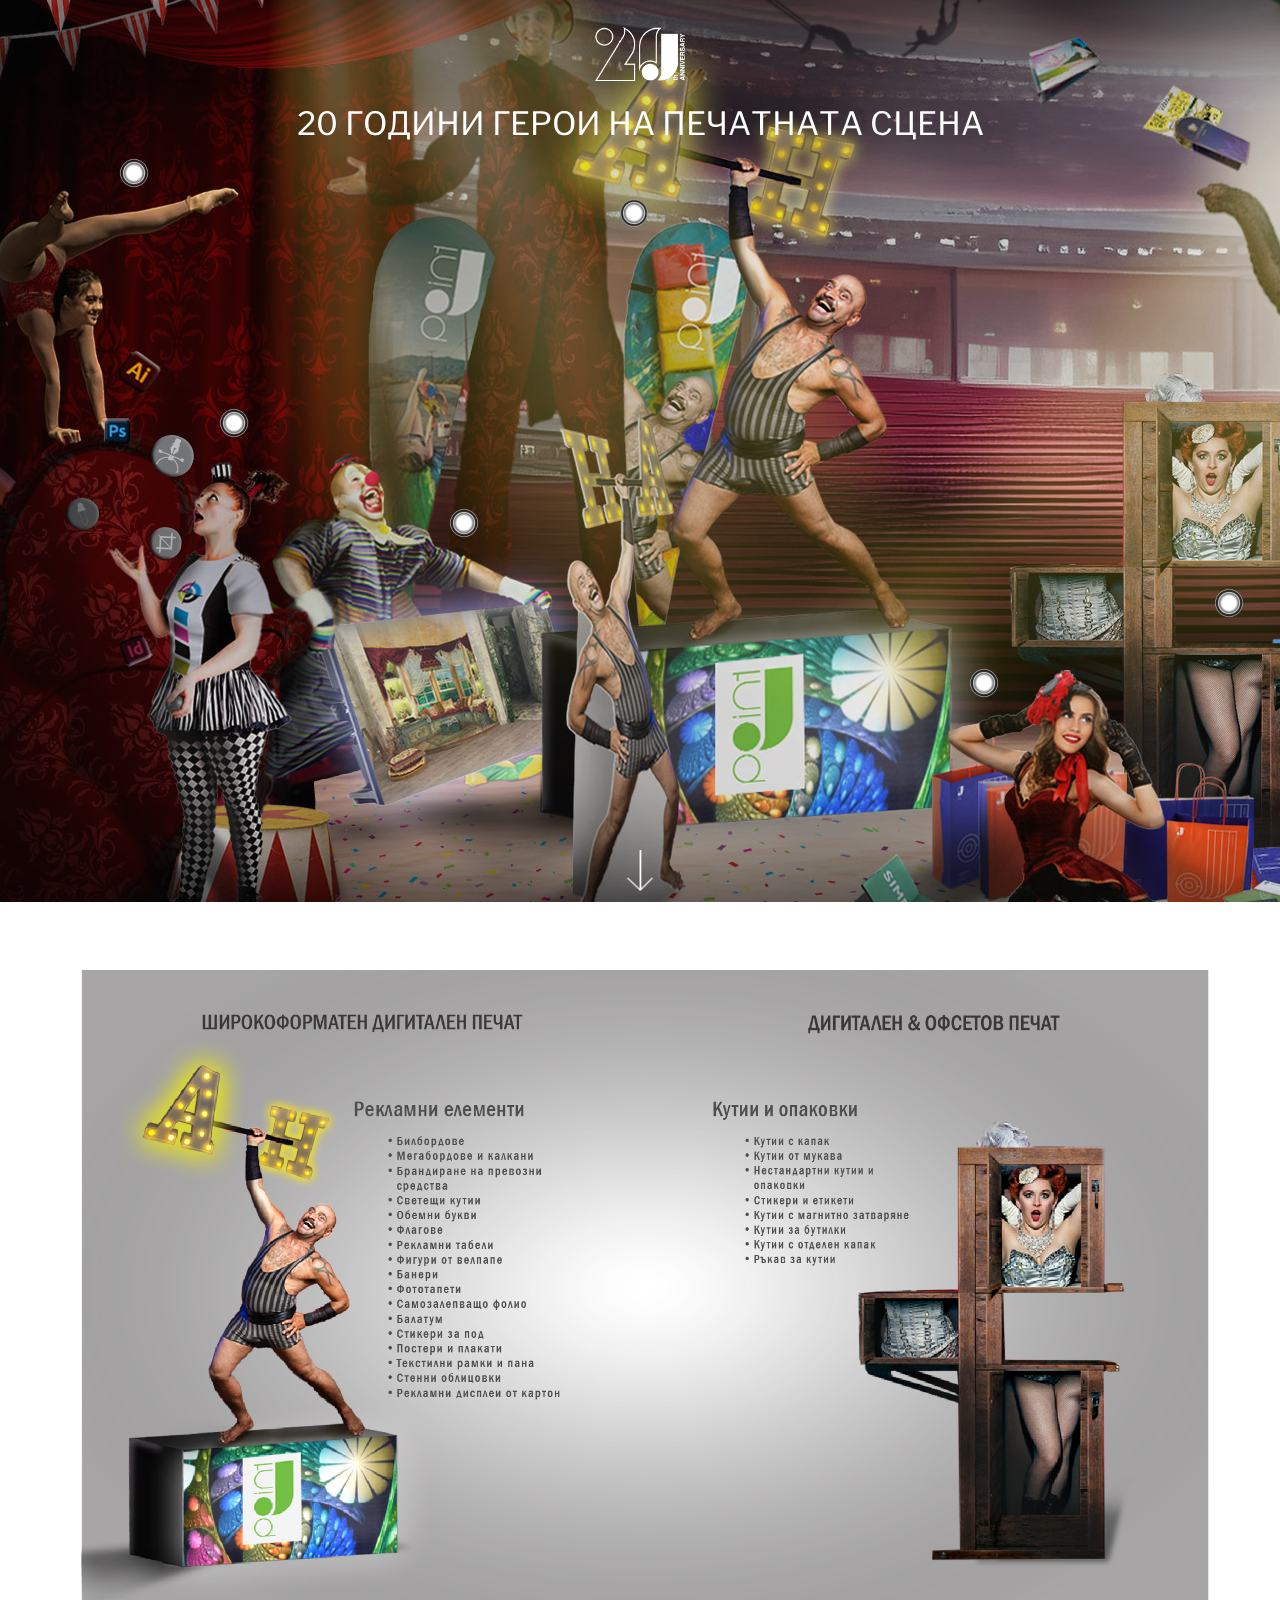
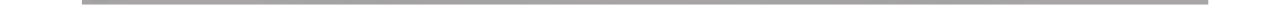
<file: index.html>
<html lang="en">

<head>
    <meta charset="UTF-8">
    <meta http-equiv="X-UA-Compatible" content="IE=edge">
    <meta name="viewport" content="width=device-width, initial-scale=1.0">
    <title>jpoint_20th_anniversary</title>

    <link rel="preconnect" href="https://fonts.googleapis.com">
    <link rel="preconnect" href="https://fonts.gstatic.com" crossorigin>
    <link href="https://fonts.googleapis.com/css2?family=Libre+Franklin&family=Poppins:wght@400;700&display=swap"
        rel="stylesheet">

    <link rel="stylesheet" href="carusel.css">
    <link rel="stylesheet" href="index.css">
</head>

<body>
    <div id="logo">
        <img src="LOGO.png" width="7%">
    </div>
    <p id="slogan">20 ГОДИНИ ГЕРОИ НА ПЕЧАТНАТА СЦЕНА</p>
    <div id="slide_1">

        <div class="container">
            <div class="wrap-slider" id="js-wrapSlider">
                <ul class="js-slider">
                    <li class="item">
                        <img src="SLIDE-1.png" />

                        <img class="info" src="puls-dot.gif" width="50" style="left: 150px; top: 250px;">
                        <img class="info" src="puls-dot.gif" width="50" style="left: 250px; top: 500px;">
                        <img class="info" src="puls-dot.gif" width="50" style="left: 480px; top: 600px;">
                        <img class="info" src="puls-dot.gif" width="50" style="left: 650px; top: 290px;">
                        <img class="info" src="puls-dot.gif" width="50" style="left: 1000px; top: 760px;">
                        <img class="info" src="puls-dot.gif" width="50" style="left: 1245px; top: 680px;">
                        <img class="info" src="puls-dot.gif" width="50" style="left: 1520px; top: 450px;">
                        <img class="info" src="puls-dot.gif" width="50" style="left: 1720px; top: 600px;">
                    </li>
                </ul>

            </div>
        </div>
    </div>
    <div id="arrow">
        <img src="ARROW.png" width="2%">
    </div>
    <div id="slide_2">
        <img src="SLIDE-2.png" width="99%">
    </div>


    <script src="carusel.js"></script>
    <script src="index.js"></script>
</body>

</html>
</file>
<file: carusel.css>
.container {
  display: flex;
  flex-direction: row;
  width: 100%;
  height: 100%;
  align-items: center;
  padding: 20px 0;
}
.wrap-slider {
  width: 100%;
  overflow: hidden;
  height: 105%;
  /* background: rgba(0, 0, 255, 0.4); */
  position: relative;
}
.wrap-slider ul {
  padding: 0;
  margin: 0;
  list-style: none;
  position: absolute;
  left: 100%;
  top: 50%;
  transform: translate(0, -50%);
  display: flex;
  flex-direction: row;
  will-change: transform;
}
.wrap-slider ul li {
  padding: 10px 0;
}
.wrap-slider ul li a {
  display: block;
  padding: 50px;
  white-space: nowrap;
  background: rgba(255, 0, 0, 0.8);
  color: rgba(0, 0, 255, 0.9);
  text-decoration: none;
  transition: background 0.3s ease-in, color 0.3s ease-out;
  will-change: color, background;
}
/* .wrap-slider ul li a.hop {
  background-image: url(https://media.giphy.com/media/3o85xoi6nNqJQJ95Qc/giphy.gif);
  background-size: cover;
  background-position: center;
  text-indent: -99999px;
  background-color: transparent;
} */
.wrap-slider ul li a:hover,
.wrap-slider ul li a:active,
.wrap-slider ul li a:focus {
  color: rgba(255, 0, 0, 0.9);
  background: rgba(0, 0, 0, 0.9);
}
</file>
<file: index.css>
html,
body {
  height: 100%;
  margin: 0;
  font-family: "Libre Franklin", sans-serif;
  box-sizing: border-box;
}
*,
*:before,
*:after {
  box-sizing: inherit;
}

::-webkit-scrollbar {
  width: 1em;
}

::-webkit-scrollbar:hover {
  width: 1.5em;
}

::-webkit-scrollbar-track {
  background: transparent;
  border-radius: 100vw;
  margin-block: 0.5em;
}

::-webkit-scrollbar-thumb {
  border: 0.25em solid transparent;
  border-radius: 100vw;
  background-color: #8070d4;
  background-clip: content-box;
}

body {
  width: 100%;
  overflow: overlay;
}

#slide_2 {
  text-align: center;
  margin: 70px;
}

#slide_2 img {
  margin-left: 10px;
}

#logo {
  width: 100%;
  text-align: center;
  position: fixed;
  top: 3%;
  z-index: 22222;
}

#slogan {
  position: absolute;
  width: 100%;
  text-align: center;
  top: 8%;
  color: white;
  font-size: 2.5vw;
  z-index: 22222;
}

.info {
  position: absolute;
  z-index: 2;
}

.info:hover {
  cursor: pointer;
}

#arrow {
  width: 100%;
  text-align: center;
  position: fixed;
  bottom: 1%;
  z-index: 2;
}

#arrow img:hover {
  cursor: pointer;
}

.arrow-up {
  transform: rotate(0deg);
  transition: 600ms ease all;
}

.arrow-down {
  transform: rotate(180deg);
  transition: 600ms ease all;
}
</file>
